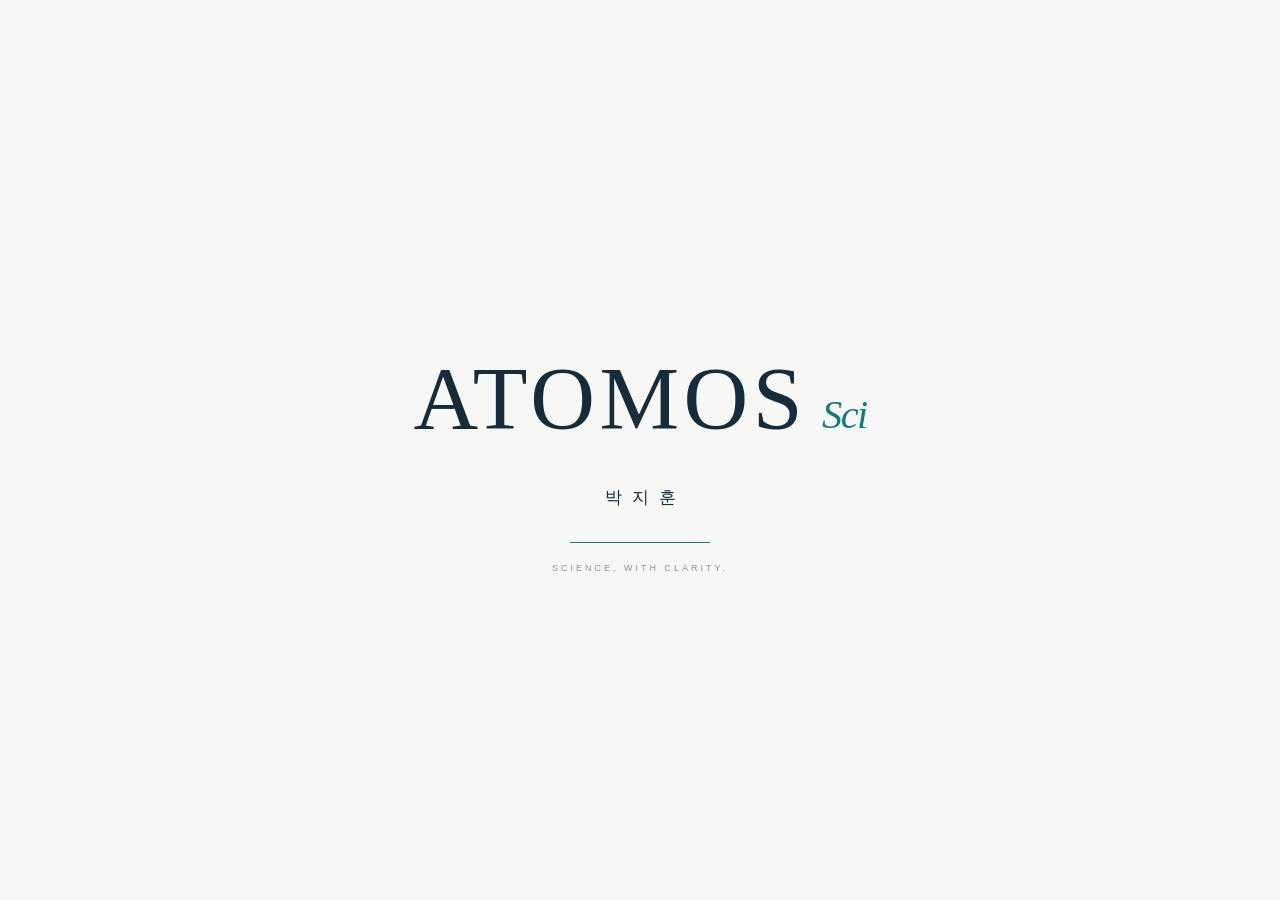
<file: index.html>
<!doctype html>
<html lang="ko">
<head>
<meta charset="utf-8">
<meta name="viewport" content="width=device-width,initial-scale=1,viewport-fit=cover">
<meta name="theme-color" content="#f6f7f9">
<meta name="apple-mobile-web-app-capable" content="yes">
<meta name="apple-mobile-web-app-status-bar-style" content="default">
<meta name="referrer" content="strict-origin-when-cross-origin">
<meta name="description" content="ATOMOS Sci 박지훈 — 배움의 과정이 보이는 과학 학습 공간">
<meta http-equiv="Content-Security-Policy" content="default-src 'self'; script-src 'self' https://cdn.jsdelivr.net https://www.youtube.com https://s.ytimg.com https://apis.google.com; style-src 'self' 'unsafe-inline'; img-src 'self' data: blob: https://*.supabase.co; connect-src 'self' https://*.supabase.co https://cdn.jsdelivr.net https://*.googleapis.com; frame-src https://www.youtube.com https://www.youtube-nocookie.com https://docs.google.com https://drive.google.com; media-src 'self' blob: https:; worker-src 'self' blob: https://cdn.jsdelivr.net; object-src 'none'; base-uri 'self'; form-action 'self'">
<title>ATOMOS Sci · 배움의 기록</title>
<link rel="manifest" href="./manifest.webmanifest">
<link rel="icon" type="image/svg+xml" href="./icon.svg">
<link rel="apple-touch-icon" href="./icon-192.png">
<link rel="stylesheet" href="./style.css">
<script defer src="./config.js"></script>
<script defer src="./bank.js"></script>
<script defer src="./app.js"></script>
</head>
<body>
<div id="splash" aria-label="ATOMOS Sci 박지훈 시작 화면"><div class="splash-word">ATOMOS<span>Sci</span></div><div class="splash-name">박지훈</div><div class="splash-line"></div><p>SCIENCE, WITH CLARITY.</p></div>
<div id="root"><div class="initial-loading">학습 공간을 준비하고 있습니다.</div></div>
<div id="toast" role="status" aria-live="polite"></div>
<dialog id="modal"><div class="dialog-head"><h2 id="modal-title"></h2><button type="button" class="icon-btn" data-act="close-modal" aria-label="닫기">×</button></div><div id="modal-body"></div></dialog>
<noscript>이 학습 플랫폼은 JavaScript가 필요합니다. 브라우저 설정에서 JavaScript를 허용해 주세요.</noscript>
</body>
</html>
</file>
<file: style.css>
:root{--ink:#152c3c;--muted:#71808d;--accent:#157b79;--accent-light:#e4f2ef;--bg:#f6f7f9;--line:#e7ebee;--white:#fff;--orange:#b56b37;--radius:20px;--shadow:0 14px 38px rgba(30,49,64,.045);font-family:-apple-system,BlinkMacSystemFont,"Apple SD Gothic Neo","Malgun Gothic","Noto Sans KR",sans-serif;color:var(--ink);font-synthesis:none;-webkit-font-smoothing:antialiased}
*{box-sizing:border-box}body{margin:0;background:var(--bg);font-size:15px;line-height:1.65}button,input,textarea,select{font:inherit}button,a,input,select,textarea{-webkit-tap-highlight-color:transparent}button,a{touch-action:manipulation}button{cursor:pointer;border:0}button:disabled{cursor:wait;opacity:.55}a{color:var(--accent);text-decoration:none}a:hover{text-decoration:underline}button:focus-visible,a:focus-visible{outline:3px solid #6dbbb4;outline-offset:3px}h1,h2,h3,h4,p{margin:0}h1{font-size:32px;line-height:1.3;letter-spacing:-1.2px}h2{font-size:22px;letter-spacing:-.6px;line-height:1.4}h3{font-size:17px;line-height:1.5}small,.small{font-size:12px}svg{flex-shrink:0}hr{border:0;border-top:1px solid var(--line);margin:24px 0}.muted{color:var(--muted)}.eyebrow{font-size:10px;font-weight:700;letter-spacing:2.2px;text-transform:uppercase;color:var(--muted)}.stack{display:grid;gap:16px}.row{display:flex;align-items:center;gap:12px}.between{justify-content:space-between}.wrap{flex-wrap:wrap}.gap8{gap:8px}.grow{flex:1;min-width:0}.hidden{display:none!important}.right{text-align:right}.pre{white-space:pre-wrap;overflow-wrap:anywhere}.mt{margin-top:22px}.mb{margin-bottom:18px}.section-heading{display:flex;align-items:center;justify-content:space-between;gap:16px;margin-bottom:20px}.section-heading p{margin-top:5px}.btn{display:inline-flex;align-items:center;justify-content:center;gap:8px;min-height:46px;padding:11px 19px;background:var(--ink);color:white;border-radius:11px;font-weight:600;font-size:13px;white-space:nowrap;transition:transform .15s,background .15s}.btn:hover{background:#244759;text-decoration:none;transform:translateY(-1px)}.btn.accent{background:var(--accent)}.btn.secondary{background:white;border:1px solid var(--line);color:var(--ink)}.btn.soft{background:var(--accent-light);color:var(--accent)}.btn.danger{background:#fae9e5;color:#a64837}.btn.tiny{min-height:36px;padding:7px 12px;font-size:12px}.btn.full{width:100%}.text-btn{background:none;color:var(--accent);font-size:13px;padding:8px 0}.icon-btn{width:40px;height:40px;border-radius:50%;background:var(--bg);color:var(--ink);font-size:23px}.pill{display:inline-flex;align-items:center;gap:6px;padding:4px 10px;border-radius:6px;background:#edf1f5;color:#5f6e7a;font-size:11px;font-weight:600;white-space:nowrap}.pill.good{background:#e4f2ec;color:#27755b}.pill.warn{background:#fff1e4;color:#a16d32}.pill.bad{background:#fceceb;color:#b45754}.pill.dark{background:rgba(255,255,255,.12);color:#e1f3f0}.dot{width:6px;height:6px;border-radius:50%;display:inline-block;background:currentColor}.card{background:white;border:1px solid var(--line);border-radius:var(--radius);padding:24px;box-shadow:var(--shadow)}.card.flat{box-shadow:none}.grid2{display:grid;grid-template-columns:1fr 1fr;gap:20px}.grid3{display:grid;grid-template-columns:repeat(3,1fr);gap:18px}.grid4{display:grid;grid-template-columns:repeat(4,1fr);gap:18px}.field{display:grid;gap:7px;margin-bottom:16px}.field label{font-size:12px;font-weight:650}.field small{color:var(--muted);line-height:1.55}.field input,.field select,.field textarea,.input{width:100%;min-height:47px;background:#fbfcfd;border:1px solid #dfe5e9;border-radius:10px;padding:11px 13px;color:var(--ink);outline:0;transition:border-color .15s,box-shadow .15s}.field input:focus,.field select:focus,.field textarea:focus,.input:focus{border-color:#6ba9a2;box-shadow:0 0 0 3px #e6f1ef;background:white}.field textarea{min-height:100px;resize:vertical}.check{display:flex;gap:9px;align-items:center;font-size:13px;margin:10px 0}.check input{width:17px;height:17px;accent-color:var(--accent)}.notice{padding:14px 17px;background:#edf5f3;color:#49716d;border-radius:12px;font-size:12px;line-height:1.7}.notice.warn{background:#fff3e9;color:#936232}.notice.danger{background:#fceeed;color:#9d4c43}.empty{padding:42px 18px;text-align:center;color:var(--muted);font-size:14px}.empty strong{display:block;color:var(--ink);margin-bottom:5px;font-size:16px}.initial-loading{padding:120px 20px;text-align:center;color:var(--muted)}.spinner{display:inline-block;width:16px;height:16px;border:2px solid #c9d5d9;border-top-color:var(--accent);border-radius:50%;animation:spin .7s linear infinite}.skeleton{border-radius:10px;background:linear-gradient(90deg,#edf0f3 25%,#f8f9fa 50%,#edf0f3 75%);background-size:200% 100%;animation:shine 1.3s infinite;height:22px}.loading-layout{display:grid;gap:20px}.loading-layout .skeleton:nth-child(2){height:180px}.loading-layout .skeleton:nth-child(3){height:140px}@keyframes shine{to{background-position:-200% 0}}@keyframes spin{to{transform:rotate(360deg)}}
/* Entry */
#splash{position:fixed;inset:0;z-index:1000;display:flex;align-items:center;justify-content:center;flex-direction:column;background:#f7f8f5;transition:opacity .45s,visibility .45s}#splash.out{opacity:0;visibility:hidden;pointer-events:none}.splash-word{font-family:Georgia,"Times New Roman",serif;font-size:clamp(44px,7vw,90px);letter-spacing:.05em;animation:rise .9s both}.splash-word span{font-family:inherit;font-size:.45em;font-style:italic;letter-spacing:-.04em;color:var(--accent);padding-left:15px}.splash-name{letter-spacing:10px;font-size:17px;margin:12px 0 30px;padding-left:10px;animation:rise 1.1s both}.splash-line{width:140px;height:1px;background:#d9e2dc;position:relative;overflow:hidden}.splash-line:after{content:"";position:absolute;inset:0;background:var(--accent);transform-origin:left;animation:progress 2.8s both}#splash p{margin-top:18px;font-size:9px;letter-spacing:3px;color:#84968e}@keyframes rise{from{opacity:0;transform:translateY(14px)}to{opacity:1;transform:none}}@keyframes progress{from{transform:scaleX(0)}to{transform:scaleX(1)}}
.login{min-height:100dvh;display:grid;grid-template-columns:1.07fr 1fr}.login-art{position:relative;overflow:hidden;background:#eaf0ec;padding:56px 7vw;display:flex;flex-direction:column;justify-content:space-between}.brand{display:inline-flex;flex-direction:column;line-height:1.1}.brand-main{font-family:Georgia,"Times New Roman",serif;font-size:27px;letter-spacing:1.3px}.brand-main em{font-size:17px;color:var(--accent);font-weight:400}.brand-sub{margin-top:9px;font-size:9px;letter-spacing:3px;color:#7a898b}.login-art .statement{z-index:1;padding:80px 0 50px}.login-art h1{font-size:clamp(33px,3.2vw,52px);font-weight:450;line-height:1.4;letter-spacing:-2px}.login-art .en{font-family:Georgia,serif;font-style:italic;color:var(--accent);font-size:clamp(60px,6vw,100px);line-height:1.2;margin-top:13px;letter-spacing:-3px}.login-art .art-caption{max-width:310px;margin-top:25px;font-size:13px;color:#657b73;line-height:1.85}.login-art .orbit{position:absolute;right:-160px;bottom:0;width:600px;height:600px;border:1px solid rgba(39,100,80,.10);border-radius:50%;transform:rotate(-25deg)}.login-art .orbit:before,.login-art .orbit:after{content:"";position:absolute;inset:60px;border:1px solid rgba(39,100,80,.1);border-radius:50%;transform:scaleX(.55)}.login-art .orbit:after{transform:scaleX(.55) rotate(75deg)}.login-art .year{font-size:10px;letter-spacing:2px;color:#7d9086;position:relative}.login-panel{padding:45px 7vw;display:flex;flex-direction:column;justify-content:center;background:white}.login-inner{width:100%;max-width:380px;margin:auto}.login-inner h2{font-size:30px;letter-spacing:-1px;margin:13px 0}.login-inner>p{font-size:13px;color:var(--muted);margin-bottom:32px}.login-inner .field{margin-bottom:19px}.login-inner .btn{margin-top:9px;height:50px}.login-footer{font-size:10px;line-height:1.8;color:#9aa5ad;text-align:center;margin-top:34px}.demo-note{border:1px dashed #c8d7d1;border-radius:12px;padding:13px 15px;margin-top:24px;font-size:11px;color:#788981}.demo-note summary{cursor:pointer;color:var(--accent);font-size:12px}.demo-note p{margin-top:8px}.login-error{color:#ae5448;font-size:12px;min-height:22px}
/* Shell */
.sidebar{position:fixed;inset:0 auto 0 0;width:226px;background:#fff;border-right:1px solid var(--line);padding:34px 24px;z-index:20;display:flex;flex-direction:column}.sidebar .brand{padding:0 7px 42px}.nav-label{font-size:9px;font-weight:700;color:#a7afb7;letter-spacing:1.8px;margin:0 14px 12px}.nav-link{display:flex;align-items:center;gap:12px;width:100%;background:transparent;padding:13px 14px;border-radius:10px;color:#7e8a95;font-size:12px;text-align:left;margin-bottom:5px;font-weight:550}.nav-link svg{width:18px;height:18px;stroke:currentColor}.nav-link.active{color:#176c66;background:#eaf3f0}.nav-link:hover{background:#f4f7f7;color:var(--ink)}.side-bottom{margin-top:auto}.side-support{border:1px solid var(--line);border-radius:12px;padding:16px;font-size:10px;color:#8c98a1;margin:20px 0}.side-support strong{font-family:Georgia,serif;font-size:16px;display:block;color:#657a80;margin-bottom:5px}.workspace{margin-left:226px;min-height:100dvh}.topbar{height:85px;border-bottom:1px solid var(--line);display:flex;align-items:center;justify-content:space-between;padding:0 42px;background:#ffffffbb;gap:12px}.breadcrumbs{font-size:11px;color:#a0aab3;display:flex;gap:13px;align-items:center}.breadcrumbs strong{color:#4e626f;font-weight:550}.avatar{width:35px;height:35px;display:grid;place-items:center;background:#e9eeec;color:#4c7065;border-radius:50%;font-size:11px;font-weight:700}.top-user{font-size:12px}.top-user small{display:block;color:var(--muted);font-size:9px}.main{padding:35px 42px 55px;max-width:1520px;margin:auto}.mobile-brand{display:none}.demo-banner{padding:7px 20px;background:#fff3dd;color:#9b7841;text-align:center;font-size:11px;border-bottom:1px solid #f0e4ce}.mobile-nav{display:none}.page-title{margin-bottom:28px;display:flex;align-items:flex-end;justify-content:space-between;gap:16px}.page-title h1{font-size:28px;letter-spacing:-1px;margin-top:6px}.page-title p{font-size:12px;color:var(--muted);margin-top:8px}.metric{padding:21px 22px;border:1px solid var(--line);background:white;border-radius:16px}.metric .metric-icon{width:33px;height:33px;border-radius:10px;background:#eef4f1;color:#619688;display:grid;place-items:center}.metric .label{font-size:11px;color:#84909a;margin:14px 0 3px}.metric .value{font-size:32px;font-weight:550;letter-spacing:-1.2px;line-height:1.35}.metric .value span{font-size:12px;font-weight:400;letter-spacing:0;margin-left:5px;color:#82919a}.metric .foot{font-size:10px;color:#98a3ab;margin-top:8px}.metric .foot.positive{color:#378576}.metric small{font-size:9px}.hero{background:#203f49;border:1px solid #294953;border-radius:22px;color:white;padding:33px 35px;position:relative;overflow:hidden;min-height:206px;display:flex;align-items:center;justify-content:space-between;gap:20px}.hero:after{content:"";width:400px;height:400px;border:1px solid #ffffff09;border-radius:50%;position:absolute;right:-130px;top:-80px;box-shadow:0 0 0 55px #ffffff03,0 0 0 110px #ffffff02;pointer-events:none}.hero h2{font-size:27px;font-weight:450;line-height:1.5;letter-spacing:-1.1px;margin-top:16px}.hero p{color:#acc4c5;font-size:11px;margin-top:12px;max-width:500px}.hero .hero-side{z-index:1;text-align:right;min-width:150px}.hero .hero-side .big{font-family:Georgia,serif;font-size:72px;letter-spacing:-3px;font-style:italic;color:#dbeadd;line-height:1.1}.hero .hero-side small{color:#a8bfc0;font-size:10px;letter-spacing:1px}.hero .hero-side .btn{margin-top:20px;background:#f1f5ee;color:#39534e;font-size:11px;min-height:38px}.dashboard-columns{display:grid;grid-template-columns:1.5fr 1fr;gap:22px;margin-top:23px}.lesson-item{display:flex;gap:15px;padding:17px 0;border-bottom:1px solid #f0f2f3}.lesson-item:last-child{border-bottom:0;padding-bottom:0}.lesson-item:first-child{padding-top:0}.date-tile{background:#f2f6f4;border:1px solid #e7eeea;border-radius:10px;text-align:center;min-width:50px;height:58px;display:flex;flex-direction:column;justify-content:center;color:#67887a}.date-tile b{font-size:20px;font-weight:550;line-height:1.3}.date-tile small{font-size:9px;letter-spacing:.5px}.lesson-item h3{font-size:13px;margin-top:3px}.lesson-item p{font-size:10px;color:#84939e;margin-top:5px}.lesson-item .subnote{font-size:11px;color:#6d7f88;line-height:1.7;margin-top:9px}.lesson-item .btn{margin-left:auto;align-self:center}.list-row{padding:13px 0;border-bottom:1px solid #edf0f2;display:flex;align-items:center;justify-content:space-between;gap:15px}.list-row:last-child{border-bottom:0}.list-row h4{font-size:12px;font-weight:550}.list-row p{font-size:10px;color:var(--muted);margin-top:3px}.list-row .pill{font-size:9px}.class-card{border-radius:18px;background:white;border:1px solid var(--line);padding:24px;display:flex;flex-direction:column;min-height:230px}.class-card .class-num{color:#a7b8b8;font-size:10px;letter-spacing:1px;margin-bottom:24px}.class-card h3{font-size:19px;margin:11px 0}.class-card p{font-size:12px;color:var(--muted);margin-top:6px}.class-card .bottom{margin-top:auto;padding-top:22px;display:flex;align-items:center;justify-content:space-between;font-size:11px;color:#84938b}.progress{height:5px;background:#ecf0f0;border-radius:4px;overflow:hidden;margin-top:10px}.progress i{display:block;background:#5c9f8b;height:100%;border-radius:4px}.toolbar{display:flex;align-items:center;gap:12px;flex-wrap:wrap;margin-bottom:22px}.toolbar .input{width:auto;min-width:130px;flex:1;background:white;max-width:360px;font-size:13px}.table-wrap{overflow:auto}table{border-collapse:collapse;width:100%;text-align:left;font-size:12px}th{font-size:10px;letter-spacing:.4px;color:#8e9ba6;font-weight:500;padding:13px 12px;background:#fafbfc;border-bottom:1px solid var(--line);white-space:nowrap}td{padding:15px 12px;border-bottom:1px solid #eff2f4;vertical-align:middle}td small{display:block;font-size:10px;color:var(--muted);margin-top:4px}tr:last-child td{border-bottom:0}.student-cell{display:flex;gap:10px;align-items:center}.student-cell .avatar{width:32px;height:32px;font-size:11px}.table-wrap .btn{font-size:11px}.chart{width:100%;height:175px;display:block}.chart text{font:10px -apple-system,BlinkMacSystemFont,"Malgun Gothic",sans-serif;fill:#9aa8b1}.chart .grid{stroke:#eaf0f2;stroke-dasharray:3 5}.chart .curve{fill:none;stroke:#5e9c8a;stroke-width:2.5;stroke-linejoin:round}.chart .point{fill:#fff;stroke:#5e9c8a;stroke-width:2}.chart .value-label{fill:#547b70;font-size:10px}.timeline{border-left:1px solid #dce7e1;margin-left:6px;padding-left:25px}.timeline-item{position:relative;margin-bottom:26px}.timeline-item:before{content:"";position:absolute;width:7px;height:7px;border:3px solid white;background:#8cb5a2;border-radius:50%;left:-32px;top:5px;box-shadow:0 0 0 1px #dce7e1}.timeline-item time{font-size:10px;color:#94a69e}.timeline-item h3{font-size:13px;margin-top:5px}.timeline-item p{font-size:11px;color:#7e8e85;margin-top:4px}.welcome{max-width:960px;margin:30px auto}.welcome-head{text-align:center;margin:40px auto 34px;max-width:550px}.welcome-head h1{font-size:36px;font-weight:450;line-height:1.45;margin:16px 0;letter-spacing:-1.5px}.welcome-head p{font-size:13px;color:var(--muted);line-height:1.8}.child-card{background:#fff;border:1px solid #e1e9e4;border-radius:20px;padding:32px;text-align:left;transition:transform .15s,box-shadow .15s;color:var(--ink)}.child-card:hover{transform:translateY(-4px);box-shadow:0 12px 36px #213d3010;border-color:#b5cbbd}.child-card .avatar{width:52px;height:52px;font-size:16px;background:#eaf1eb;margin-bottom:22px}.child-card h3{font-size:22px}.child-card p{color:#84938c;font-size:12px;margin-top:8px}.child-card .arrow{margin-top:28px;color:#507d6c;font-size:12px}.child-switch{font-size:11px;padding:7px 11px;border:1px solid #d8e4de;border-radius:8px;background:#fff;color:#557768}.quiz-grid{display:grid;gap:10px}.quiz-line{display:flex;align-items:center;gap:7px;border-bottom:1px solid var(--line);padding:12px 0;flex-wrap:wrap}.quiz-no{width:52px;font-size:12px;color:var(--muted)}.answer-option{width:40px;height:40px;display:grid;place-items:center;border:1px solid #dae3e7;border-radius:50%;cursor:pointer;color:#7f8f99;background:white;position:relative}.answer-option:has(input:checked){background:var(--accent);border-color:var(--accent);color:white}.answer-option input{position:absolute;opacity:0;inset:0;cursor:pointer}.quiz-key-grid{display:grid;grid-template-columns:40px 70px 1fr 1fr;gap:8px;align-items:center;margin-bottom:8px}.quiz-key-grid input,.quiz-key-grid select{padding:9px 7px;min-width:0;font-size:12px}.upload-zone{display:flex;align-items:center;justify-content:center;flex-direction:column;border:1px dashed #b5c8c4;border-radius:14px;background:#f7faf8;min-height:132px;text-align:center;padding:20px;position:relative;cursor:pointer}.upload-zone input{position:absolute;inset:0;opacity:0;width:100%;height:100%;cursor:pointer}.upload-zone h3{font-size:14px}.upload-zone p{font-size:11px;color:var(--muted);margin-top:8px}.photo-previews{display:grid;grid-template-columns:repeat(4,1fr);gap:10px;margin-top:15px}.photo-previews img{width:100%;aspect-ratio:1;object-fit:cover;border-radius:10px}.video-box{background:#122a31;border-radius:14px;overflow:hidden;aspect-ratio:16/9;min-height:200px;position:relative}.video-box iframe,.video-box video{width:100%;height:100%;border:0;display:block}.watch-meter{display:flex;gap:10px;align-items:center;margin-top:12px;font-size:12px;color:#69827b}.watch-meter b{font-variant-numeric:tabular-nums}.material-link{display:flex;align-items:center;justify-content:space-between;background:#f6f8f9;padding:13px 15px;border-radius:10px;font-size:12px;border:1px solid #eef1f2}.material-link svg{width:16px;height:16px}.detail-section{margin-top:24px}.detail-section h3{font-size:14px;margin-bottom:12px}.detail-section .pre{font-size:13px;color:#607380}.feedback-box{border-left:3px solid #8ab0a0;background:#f4f8f5;padding:18px 20px;border-radius:0 10px 10px 0;font-size:13px;color:#6b8073}.chip{display:inline-flex;gap:7px;align-items:center;background:#f0f5f2;border:1px solid #e2ebe5;padding:7px 10px;border-radius:8px;font-size:11px;color:#657f70}.chip button{background:none;color:#87988d}.privacy-footer{font-size:10px;color:#9aaba3;margin-top:34px;text-align:center}.account-card{max-width:700px}.status-grid{display:grid;grid-template-columns:1fr auto;gap:12px;font-size:12px;padding:15px 0;border-bottom:1px solid var(--line)}.status-grid:last-child{border:0}
/* Question studio */
.bank-layout{display:grid;grid-template-columns:minmax(0,1.55fr) minmax(300px,1fr);gap:22px}.bank-stage{background:#e6ecee;border-radius:15px;overflow:auto;padding:18px;min-height:400px;position:relative}.canvas-wrap{position:relative;width:100%;margin:auto;max-width:1000px;touch-action:none}.canvas-wrap canvas{display:block;width:100%;height:auto;background:white}.crop-overlay{position:absolute;inset:0;cursor:crosshair;touch-action:none}.crop-rect{position:absolute;border:2px solid #d17738;background:#eaae6320;pointer-events:none}.crop-rect b{display:block;background:#a95d28;color:white;font-size:10px;padding:2px 6px;width:max-content}.question-thumb{background:#fff;border:1px solid var(--line);border-radius:12px;overflow:hidden}.question-thumb img{width:100%;height:190px;object-fit:contain;display:block;padding:12px;background:white}.question-thumb .meta{padding:13px 16px;border-top:1px solid var(--line)}.question-thumb .meta h3{font-size:13px}.question-thumb .meta p{font-size:10px;color:var(--muted);margin-top:6px}.question-preview{background:#fff;border:1px solid #e6ece8;border-radius:10px;min-height:90px;overflow:hidden;margin-bottom:16px}.question-preview img{width:100%;display:block}.draft-list{display:flex;flex-wrap:wrap;gap:6px}.draft-list button{background:#eaf1ed;color:#5c7d6d;border:1px solid #d8e5dd;border-radius:7px;padding:7px 12px;font-size:11px}.draft-list button.active{background:#2a6f60;color:#fff}.small-info{font-size:11px;color:#8ca092;line-height:1.8}.question-table-actions{display:flex;gap:6px;flex-wrap:wrap}
/* Modal and notifications */
dialog{width:640px;max-width:calc(100% - 24px);max-height:90dvh;border:1px solid #e1e7e4;border-radius:20px;padding:0;color:var(--ink);box-shadow:0 24px 90px #0c2f392c;background:#fff}dialog.wide{width:960px}dialog::backdrop{background:#102e3b55;backdrop-filter:blur(3px)}.dialog-head{display:flex;align-items:center;justify-content:space-between;padding:22px 27px;border-bottom:1px solid var(--line);position:sticky;top:0;background:white;z-index:3}.dialog-head h2{font-size:19px}#modal-body{padding:26px 27px}.dialog-actions{display:flex;justify-content:flex-end;gap:10px;border-top:1px solid var(--line);padding-top:20px;margin-top:22px}.form-error{font-size:12px;color:#a84e43;line-height:1.6;margin:12px 0;white-space:pre-wrap}#toast{position:fixed;bottom:30px;left:50%;transform:translate(-50%,15px);background:#173641;color:#fff;box-shadow:0 10px 30px #10232c2c;border-radius:12px;padding:13px 22px;z-index:10000;max-width:calc(100vw - 30px);font-size:13px;opacity:0;pointer-events:none;transition:.2s}#toast.show{opacity:1;transform:translate(-50%,0)}.tour-caption{font-size:11px;color:#91a398;text-align:center;margin-top:25px}.loading-inline{padding:18px;color:var(--muted);font-size:12px}.detail-chips{display:flex;gap:8px;flex-wrap:wrap;margin:13px 0}.form-grid{display:grid;grid-template-columns:1fr 1fr;gap:0 16px}.form-grid .full-width{grid-column:1/-1}.pending-list{max-height:390px;overflow:auto}.mobile-only{display:none}
@media(min-width:1600px){.main{padding-top:44px}.grid4{gap:22px}.hero{min-height:222px}}
@media(max-width:1200px){.sidebar{width:202px;padding:30px 17px}.workspace{margin-left:202px}.topbar{padding:0 28px}.main{padding:30px 28px}.dashboard-columns{grid-template-columns:1.3fr 1fr}.grid3{grid-template-columns:1fr 1fr}.hero{padding:28px}.hero h2{font-size:25px}.hero .hero-side .big{font-size:58px}.metric{padding:18px}.metric .value{font-size:28px}.bank-layout{grid-template-columns:1.3fr 1fr}}
@media(max-width:900px){.sidebar{width:180px;padding:28px 11px}.workspace{margin-left:180px}.sidebar .brand-main{font-size:23px}.sidebar .brand-sub{font-size:8px}.nav-link{font-size:11px;padding:12px 11px;gap:9px}.main{padding:26px 22px}.topbar{padding:0 22px;height:74px}.grid4{grid-template-columns:1fr 1fr}.dashboard-columns{grid-template-columns:1fr}.bank-layout{grid-template-columns:1fr}.hero{min-height:190px}.login-art{padding:36px}.login-panel{padding:40px}.login-art h1{font-size:32px}.login-art .en{font-size:64px}}
@media(max-width:680px){body{font-size:14px}.sidebar{display:none}.workspace{margin-left:0}.topbar{padding:0 20px;padding-top:env(safe-area-inset-top);height:calc(76px + env(safe-area-inset-top));background:#fff}.breadcrumbs{display:none}.mobile-brand{display:block}.mobile-brand .brand-main{font-size:21px}.mobile-brand .brand-sub{font-size:7px;letter-spacing:2px;margin-top:5px}.top-user{font-size:11px}.top-user small{font-size:9px}.top-user .avatar{width:32px;height:32px}.main{padding:25px 19px calc(110px + env(safe-area-inset-bottom))}.demo-banner{font-size:9px;padding:6px 10px}.mobile-nav{display:flex;position:fixed;inset:auto 0 0;height:calc(68px + env(safe-area-inset-bottom));padding:8px 7px calc(8px + env(safe-area-inset-bottom));background:#ffffffef;backdrop-filter:blur(15px);border-top:1px solid var(--line);z-index:20;justify-content:space-around}.mobile-nav button{display:flex;align-items:center;justify-content:center;flex-direction:column;gap:4px;flex:1;color:#99a8a8;font-size:9px;background:transparent;border-radius:10px;min-width:0;padding:2px 1px}.mobile-nav button svg{width:20px;height:20px;stroke:currentColor}.mobile-nav button.active{color:var(--accent);background:#edf5f1}.page-title{margin-bottom:22px;align-items:center}.page-title h1{font-size:24px;letter-spacing:-.8px}.page-title p{font-size:11px;line-height:1.7}.page-title .eyebrow{font-size:8px;letter-spacing:1.8px}.page-title .btn{font-size:11px;min-height:40px;padding:10px 13px}.card{padding:21px 19px;border-radius:17px}.grid2,.grid3{grid-template-columns:1fr;gap:15px}.grid4{gap:12px}.metric{padding:17px 16px;border-radius:14px}.metric .label{font-size:10px;margin-top:12px}.metric .value{font-size:29px}.metric .value span{font-size:11px}.metric .foot{font-size:9px;margin-top:4px}.metric .metric-icon{width:29px;height:29px}.hero{border-radius:18px;padding:25px 23px;min-height:205px}.hero h2{font-size:24px;line-height:1.55;letter-spacing:-1px;margin-top:15px}.hero p{font-size:10px;max-width:240px;line-height:1.8}.hero .pill{font-size:8px;letter-spacing:1px}.hero .hero-side{min-width:60px}.hero .hero-side .big{font-size:48px}.hero .hero-side small{font-size:8px}.hero .hero-side .btn{font-size:9px;padding:8px 10px}.hero:after{right:-240px}.dashboard-columns{gap:16px;margin-top:18px}.section-heading{margin-bottom:18px}.section-heading h2{font-size:18px}.section-heading .text-btn{font-size:10px}.lesson-item{gap:12px;padding:16px 0}.lesson-item h3{font-size:12px}.lesson-item p{font-size:9px}.date-tile{min-width:44px;width:44px;height:54px}.lesson-item .btn{font-size:10px;padding:6px 9px;min-height:34px}.class-card{padding:22px;min-height:215px}.class-card .class-num{margin-bottom:15px}.class-card h3{font-size:19px}.field input,.field select,.field textarea,.input{font-size:16px;min-height:49px}.toolbar{gap:8px}.toolbar .input{font-size:14px;max-width:none;min-width:120px}.form-grid{grid-template-columns:1fr;gap:0}.form-grid .full-width{grid-column:auto}.welcome{margin:0}.welcome-head{margin:22px auto 30px}.welcome-head h1{font-size:29px;line-height:1.5}.welcome-head p{font-size:11px}.child-card{padding:25px}.child-card .avatar{margin-bottom:17px}.child-card .arrow{margin-top:20px}.child-card h3{font-size:20px}.child-switch{font-size:10px;padding:6px 9px}.login{display:flex;flex-direction:column;min-height:100dvh;background:white}.login-art{min-height:255px;padding:31px 29px;background:#eef3ee;display:block}.login-art .brand-main{font-size:23px}.login-art .brand-sub{font-size:8px}.login-art .statement{padding:30px 0 6px;display:flex;align-items:flex-end;justify-content:space-between;gap:5px}.login-art .statement h1{font-size:24px;line-height:1.45;letter-spacing:-1px}.login-art .en{font-size:39px;line-height:1.05;letter-spacing:-1px;margin:0}.login-art .art-caption,.login-art .year{display:none}.login-art .orbit{width:300px;height:300px;right:-120px;bottom:-60px}.login-panel{padding:34px 29px;flex:1}.login-inner{max-width:440px}.login-inner h2{font-size:25px;margin-top:8px}.login-inner>p{font-size:12px;margin-bottom:23px}.login-inner .eyebrow{font-size:8px}.login-inner .field{margin-bottom:15px}.login-inner .field label{font-size:11px}.login-footer{font-size:9px;margin-top:24px}.demo-note{margin-top:19px;font-size:10px}.demo-note summary{font-size:11px}.splash-name{font-size:14px;letter-spacing:8px}dialog{max-height:92dvh;border-radius:18px}.dialog-head{padding:18px 20px}.dialog-head h2{font-size:17px}#modal-body{padding:21px 20px}.dialog-actions{flex-wrap:wrap}.dialog-actions .btn{flex:1}.quiz-key-grid{grid-template-columns:30px 62px 1fr 1fr;gap:6px}.quiz-key-grid input,.quiz-key-grid select{font-size:13px}.answer-option{width:41px;height:41px}.quiz-no{width:44px;font-size:11px}.photo-previews{grid-template-columns:repeat(3,1fr)}.bank-stage{padding:8px;min-height:200px}.bank-layout{gap:14px}.notice{font-size:11px;padding:12px 14px}#toast{bottom:90px;font-size:12px;min-width:180px;text-align:center}.card .chart{height:165px}th{font-size:10px}td{font-size:11px;padding:13px 10px}.table-wrap{margin:0 -6px}.desktop-only{display:none}.mobile-only{display:block}.btn{min-height:44px}.account-card{max-width:none}.privacy-footer{font-size:9px}.page-title .row{gap:6px}}
@media(prefers-reduced-motion:reduce){*,*:before,*:after{animation:none!important;transition:none!important;scroll-behavior:auto!important}#splash{transition:none}}
@media print{.sidebar,.topbar,.mobile-nav,.demo-banner,.btn,.toolbar,#splash,#toast{display:none!important}.workspace{margin:0}.main{padding:0}.card{box-shadow:none;break-inside:avoid}body{background:#fff}}
/* Question Studio */
.bank-tabs{display:flex;gap:8px;flex-wrap:wrap;margin-bottom:22px;padding:5px;background:#eaf0ed;border-radius:13px;width:max-content;max-width:100%}.bank-tabs button{padding:12px 16px;background:transparent;color:#637d75;border-radius:9px;font-weight:600;font-size:12px;min-height:44px}.bank-tabs button.active{background:white;box-shadow:0 2px 8px #203e2e0a;color:#176354}.bank-tabs span{margin-left:6px;opacity:.6}.compact-metrics{display:grid;grid-template-columns:repeat(3,1fr);gap:16px}.compact-metrics .metric{display:flex;flex-direction:column;gap:12px}.compact-metrics strong{font-size:34px;font-weight:500;color:#183c33}.compact-metrics small{color:var(--muted)}.crop-stage{padding:15px;background:#e8eeeb;min-height:300px;margin-top:15px;border-radius:10px;overflow:hidden}.crop-inner{max-width:100%;margin:auto}.crop-box{position:absolute;border:2px solid #bd7c43;background:#f5c78b15;pointer-events:auto}.crop-box.selected{border-color:#157b79;background:#1b907518}.crop-box button{font-size:11px;padding:3px 7px;background:#ba7c49;color:white;position:absolute;left:-2px;top:-2px;min-width:27px}.crop-box.selected button{background:#157b79}.bank-editor{align-self:start}.bank-editor h3{margin:12px 0 18px}.question-preview{max-height:420px;overflow:auto;display:flex;align-items:center;justify-content:center;padding:8px}.question-full{max-width:100%;display:block;border:1px solid #e0e8e3;background:white}.grid-2{display:grid;grid-template-columns:1fr 1.1fr;gap:22px}.bank-check{width:18px;height:18px;accent-color:var(--accent)}.reco-item{display:flex;gap:12px;align-items:center;padding:17px 0;border-bottom:1px solid var(--line)}.reco-item>span{flex:1;min-width:0}.reco-item small{display:block;font-size:11px;margin-top:7px;color:var(--muted)}.bank-layout .toolbar{flex-wrap:wrap}.bank-layout .toolbar .btn{font-size:11px;padding:9px 11px}.toolbar>input,.toolbar>select{padding:11px;border:1px solid #dce5df;border-radius:8px;background:white;min-width:0;max-width:100%}.bank-layout .question-preview img{object-fit:contain}.bank-layout aside textarea{min-height:80px}
@media(max-width:900px){.grid-2{grid-template-columns:1fr}.compact-metrics{gap:10px}.compact-metrics .metric{padding:16px}.compact-metrics strong{font-size:26px}.compact-metrics span,.compact-metrics small{font-size:10px}.crop-stage{padding:7px}.bank-tabs button{font-size:11px;padding:10px}.toolbar>input,.toolbar>select{font-size:16px}}
/* Keep Korean words and hero panels inside narrow phone screens. */
h1,h2,h3{word-break:keep-all;overflow-wrap:break-word}.hero>div:first-child{min-width:0;flex:1}.hero .hero-side{flex-shrink:0}
@media(max-width:680px){.hero{gap:10px}.hero .pill{white-space:normal;line-height:1.6;word-break:keep-all;max-width:100%}.hero .hero-side{min-width:44px;max-width:56px}.hero .hero-side .big{font-size:45px}.hero .hero-side small{font-size:7px;letter-spacing:.3px;white-space:normal}.hero h2{font-size:22px}.hero .hero-side .btn{white-space:normal;padding:8px;font-size:9px}.welcome-head h1{word-break:keep-all}.page-title h1{font-size:23px;line-height:1.5}}
</file>
